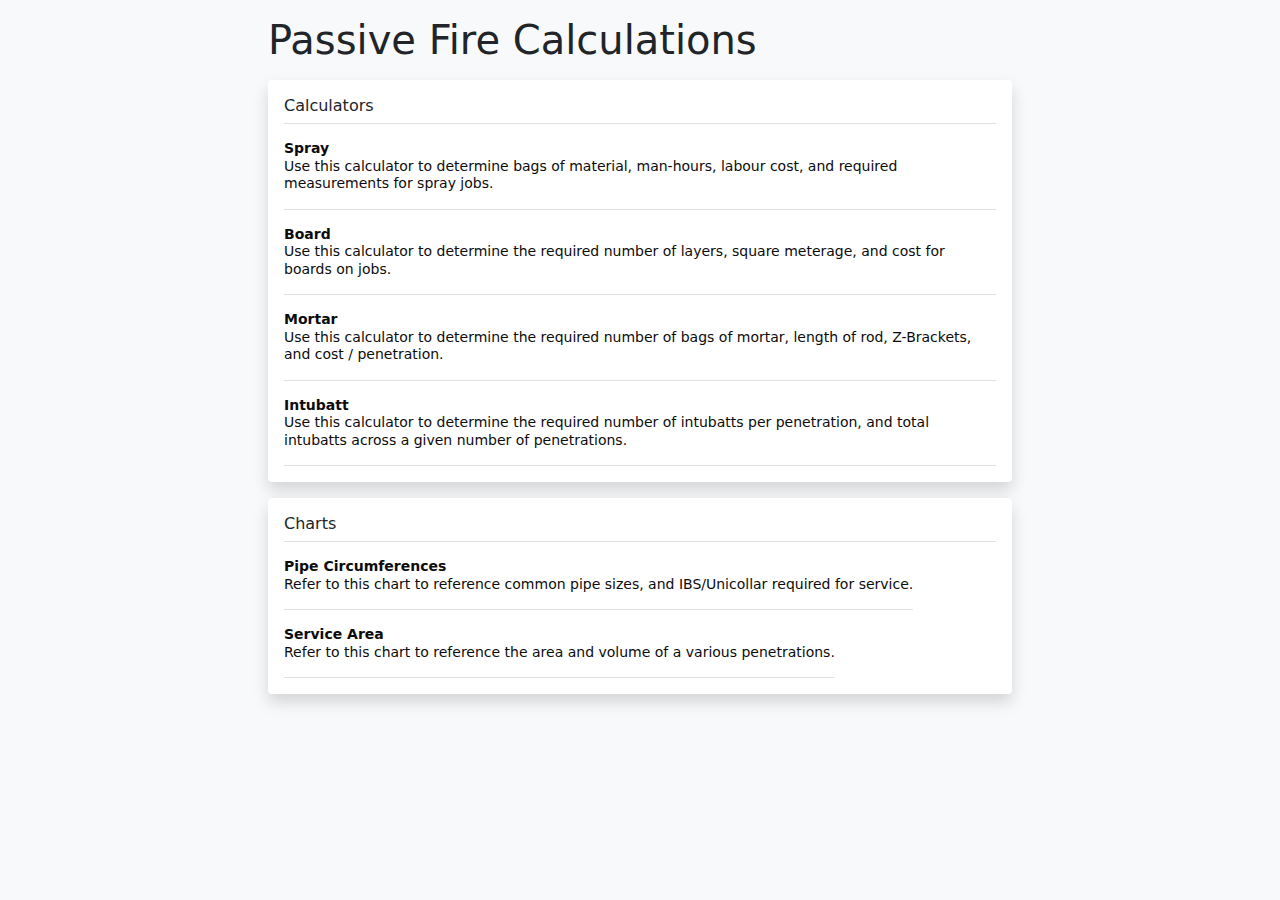
<file: index.html>
<html lang="en">
    <head>
        <meta charset="utf-8">
        <meta http-equiv="X-UA-Compatible" content="IE=edge">
        <meta name="viewport" content="width=device-width, initial-scale=1">
        <title>DPF Calculations</title>

        <!-- Bootstrap -->
        <link rel="manifest" href="manifest.webmanifest">
        <link rel="stylesheet" href="styles/bootstrap.min.css">
        <link rel="stylesheet" href="styles/style.css">

    </head>
    <body class="bg-light"> 
        <div class="container">
            <div class="container col-lg-8 my-3 p-0">
                <!--
                <nav class="navbar navbar-expand-lg navbar-light bg-white shadow rounded">
                    <div class="container-fluid">
                        <a class="navbar-brand pl-3" href="#">DPF Calculators</a>
                        <button class="navbar-toggler" type="button" data-bs-toggle="collapse" data-bs-target="#navbarsExample09" aria-controls="navbarsExample09" aria-expanded="false" aria-label="Toggle navigation">
                            <span class="navbar-toggler-icon"></span>
                        </button>
                
                        <div class="collapse navbar-collapse" id="navbarsExample09">
                            <ul class="navbar-nav mr-auto">
                                <li class="nav-item active">
                                    <a class="nav-link" href="#">Home</a>
                                </li>
                                <li class="nav-item">
                                    <a class="nav-link" href="#">Spray</a>
                                </li>
                                <li class="nav-item">
                                    <a class="nav-link" href="#">Board</a>
                                </li>
                                <li class="nav-item">
                                    <a class="nav-link" href="#">Mortar</a>
                                </li>
                                <li class="nav-item">
                                    <a class="nav-link" href="#">Intubatt</a>
                                </li>
                                <li class="nav-item dropdown">
                                    <a class="nav-link dropdown-toggle" href="#" id="dropdown09" data-bs-toggle="dropdown" aria-expanded="true">Charts</a>
                                    <ul class="dropdown-menu" aria-labelledby="dropdown09">
                                        <li><a class="dropdown-item" href="#">Pipe Circumference</a></li>
                                        <li><a class="dropdown-item" href="#">Service Area</a></li>
                                    </ul>
                                </li>
                            </ul>
                        </div>
                    </div>
                </nav>-->

            </div>
            <main role="main">
                <div class="jumbotron">
                    <div class="col-lg-8 mx-auto">
                        <h1>Passive Fire Calculations</h1>
                        <div class="my-3 p-3 bg-white rounded shadow">
                            <h6 class="border-bottom pb-2 mb-0">Calculators</h6>
                            <a class="calclinks" href="spray.html">
                                <div class="d-flex pt-3">
                                    <p class="pb-3 mb-0 small lh-sm border-bottom">
                                        <strong class="d-block">Spray</strong>
                                        Use this calculator to determine bags of material, man-hours, labour cost, and required measurements for spray jobs. 
                                    </p>
                                </div>
                            </a>
                            <a class="calclinks" href="board.html">
                                <div class="d-flex pt-3 ">                                
                                    <p class="pb-3 mb-0 small lh-sm border-bottom">
                                        <strong class="d-block text-gray-dark">Board</strong>
                                        Use this calculator to determine the required number of layers, square meterage, and cost for boards on jobs. 
                                    </p>
                                </div>
                            </a>
                            <a class="calclinks" href="mortar.html">
                                <div class="d-flex pt-3">
                                    <p class="pb-3 mb-0 small lh-sm border-bottom">
                                        <strong class="d-block text-gray-dark">Mortar</strong>
                                        Use this calculator to determine the required number of bags of mortar, length of rod, Z-Brackets, and cost / penetration.
                                    </p>
                                </div>
                            </a>
                            <a class="calclinks" href="intubatt.html">
                                <div class="d-flex pt-3">
                                    <p class="pb-3 mb-0 small lh-sm border-bottom">
                                        <strong class="d-block text-gray-dark">Intubatt</strong>
                                        Use this calculator to determine the required number of intubatts per penetration, and total intubatts across a given number of penetrations.
                                    </p>
                                </div>
                            </a>

                        </div>   

                        <div class="my-3 p-3 bg-white rounded shadow">
                            <h6 class="border-bottom pb-2 mb-0">Charts</h6>
                            <a class="calclinks" href="pipe.html">
                                <div class="d-flex pt-3">
                                    <i class="bi bi-arrow-right-circle"></i>
                                    <p class="pb-3 mb-0 small lh-sm border-bottom">
                                        <strong class="d-block">Pipe Circumferences</strong>
                                        Refer to this chart to reference common pipe sizes, and IBS/Unicollar required for service. 
                                    </p>
                                </div>
                            </a>
                            <a class="calclinks" href="area.html">
                                <div class="d-flex pt-3 ">
                                    <p class="pb-3 mb-0 small lh-sm border-bottom">
                                        <strong class="d-block text-gray-dark">Service Area</strong>Refer to this chart to reference the area and volume of a various penetrations.</p>
                                </div>
                            </a>
                        </div>   
                    </div>           
                </div>
            </main>
        </div>
        <!-- Bootstrap -->
        <script src="scripts/bootstrap.min.js"></script>
        <script src="scripts/script.js"></script>

    </body>
</html>
</file>
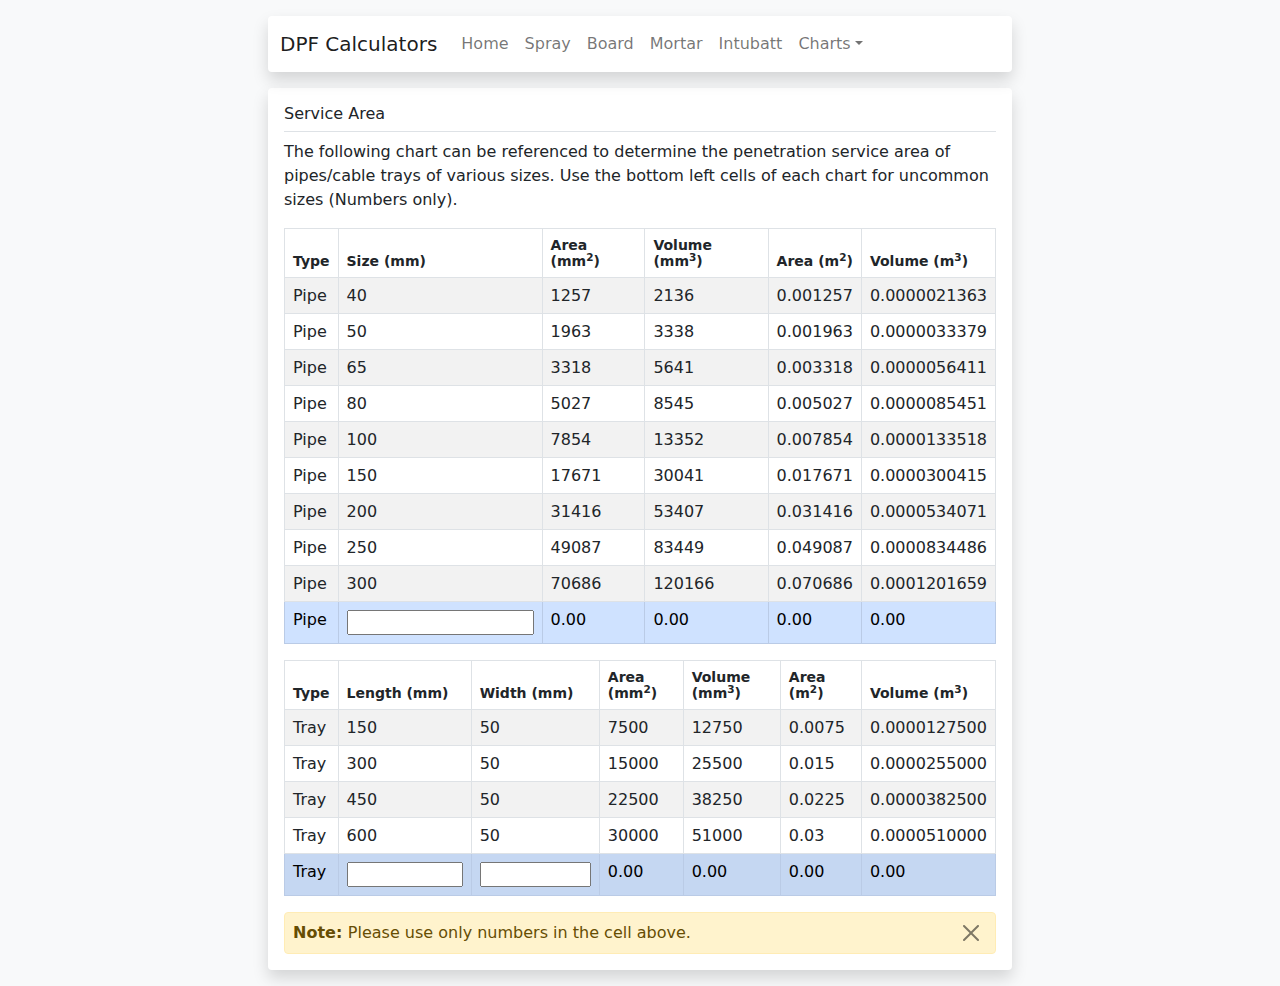
<file: area.html>
<html lang="en">
    <head>
        <meta charset="utf-8">
        <meta http-equiv="X-UA-Compatible" content="IE=edge">
        <meta name="viewport" content="width=device-width, initial-scale=1">
        <title>DPF Calculations</title>

        <!-- Bootstrap -->
        <link rel="manifest" href="manifest.webmanifest">
        <link rel="stylesheet" href="styles/bootstrap.min.css">
        <link rel="stylesheet" href="styles/style.css">
    </head>
    <body class="bg-light" onload="areaChart()"> 
        <div class="container">
            <div class="container col-lg-8 my-3 p-0">
                <nav class="navbar navbar-expand-lg navbar-light bg-white shadow rounded">
                    <div class="container-fluid">
                        <a class="navbar-brand pl-3" href="#">DPF Calculators</a>
                        <button class="navbar-toggler" type="button" data-bs-toggle="collapse" data-bs-target="#navbarsExample09" aria-controls="navbarsExample09" aria-expanded="false" aria-label="Toggle navigation">
                            <span class="navbar-toggler-icon"></span>
                        </button>
                
                        <div class="collapse navbar-collapse" id="navbarsExample09">
                            <ul class="navbar-nav mr-auto">
                                <li class="nav-item active">
                                    <a class="nav-link" href="index.html">Home</a>
                                </li>
                                <li class="nav-item">
                                    <a class="nav-link" href="#">Spray</a>
                                </li>
                                <li class="nav-item">
                                    <a class="nav-link" href="#">Board</a>
                                </li>
                                <li class="nav-item">
                                    <a class="nav-link" href="mortar.html">Mortar</a>
                                </li>
                                <li class="nav-item">
                                    <a class="nav-link" href="intubatt.html">Intubatt</a>
                                </li>
                                <li class="nav-item dropdown">
                                    <a class="nav-link dropdown-toggle" href="#" id="dropdown09" data-bs-toggle="dropdown" aria-expanded="true">Charts</a>
                                    <ul class="dropdown-menu" aria-labelledby="dropdown09">
                                        <li><a class="dropdown-item" href="pipe.html">Pipe Circumference</a></li>
                                        <li><a class="dropdown-item" href="#">Service Area</a></li>
                                    </ul>
                                </li>
                            </ul>
                        </div>
                    </div>
                </nav>

            </div>
            <main role="main">
                <div class="jumbotron">
                    <div class="col-lg-8 mx-auto">
                        <div class="my-3 pt-3 px-3 bg-white rounded shadow table-responsive">
                            <h6 class="border-bottom pb-2 mb-0">Service Area</h6>
                            <p class="pt-2">The following chart can be referenced to determine the penetration service area of pipes/cable trays of various sizes. Use the bottom left cells of each chart for uncommon sizes (Numbers only).</p>
                            <table class="table table-striped table-bordered table-hover pipetable" id="myTable">
                                <thead class="thead-dark">
                                    <tr>
                                        <th data-field="type" scope="col">Type</th>
                                        <th data-field="pipe-size" colspan="2" scope="col">Size (mm)</th>
                                        <th data-field="pipe-area-mm2" scope="col">Area (mm<sup>2</sup>)</th>
                                        <th data-field="pipe-volume-mm3" scope="col">Volume (mm<sup>3</sup>)</th>
                                        <th data-field="pipe-area-m2" scope="col">Area (m<sup>2</sup>)</th>
                                        <th data-field="pipe-volume-m3" scope="col">Volume (m<sup>3</sup>)</th>
                                    </tr>
                                </thead>
                                <tbody>
                                    <tr>
                                        <td>Pipe</td>
                                        <td colspan="2">40</td>
                                        <td>1257</td>
                                        <td>2136</td>
                                        <td>0.001257</td>
                                        <td>0.0000021363</td>
                                    </tr>
                                    <tr>
                                        <td>Pipe</td>
                                        <td colspan="2">50</td>
                                        <td>1963</td>
                                        <td>3338</td>
                                        <td>0.001963</td>
                                        <td>0.0000033379</td>
                                    </tr>
                                    <tr>
                                        <td>Pipe</td>
                                        <td colspan="2">65</td>
                                        <td>3318</td>
                                        <td>5641</td>
                                        <td>0.003318</td>
                                        <td>0.0000056411</td>
                                    </tr>
                                    <tr>
                                        <td>Pipe</td>
                                        <td colspan="2">80</td>
                                        <td>5027</td>
                                        <td>8545</td>
                                        <td>0.005027</td>
                                        <td>0.0000085451</td>
                                    </tr>
                                    <tr>
                                        <td>Pipe</td>
                                        <td colspan="2">100</td>
                                        <td>7854</td>
                                        <td>13352</td>
                                        <td>0.007854</td>
                                        <td>0.0000133518</td>
                                    </tr>
                                    <tr>
                                        <td>Pipe</td>
                                        <td colspan="2">150</td>
                                        <td>17671</td>
                                        <td>30041</td>
                                        <td>0.017671</td>
                                        <td>0.0000300415</td>
                                    </tr>
                                    <tr>
                                        <td>Pipe</td>
                                        <td colspan="2">200</td>
                                        <td>31416</td>
                                        <td>53407</td>
                                        <td>0.031416</td>
                                        <td>0.0000534071</td>
                                    </tr>
                                    <tr>
                                        <td>Pipe</td>
                                        <td colspan="2">250</td>
                                        <td>49087</td>
                                        <td>83449</td>
                                        <td>0.049087</td>
                                        <td>0.0000834486</td>
                                    </tr>
                                    <tr>
                                        <td>Pipe</td>
                                        <td colspan="2">300</td>
                                        <td>70686</td>
                                        <td>120166</td>
                                        <td>0.070686</td>
                                        <td>0.0001201659</td>
                                    </tr>
                                    <tr class="table-primary" >
                                        <td id="type">Pipe</td>
                                        <td colspan="2"><input type="number" id="pipe-size"></input></td>
                                        <td id="pipe-area-mm2">0.00</td>
                                        <td id="pipe-volume-mm3">0.00</td>
                                        <td id="pipe-area-m2">0.00</td>
                                        <td id="pipe-volume-m3">0.00</td>
                                    </tr>
                                </tbody>
                            </table>
                            <div id="areaPipeAlertPlace"></div>
                            <table class="table table-striped table-bordered table-hover pipetable" id="myTable">
                                <thead>
                                    <tr>
                                        <th data-field="type" scope="col">Type</th>
                                        <th data-field="Length" scope="col">Length (mm)</th>
                                        <th data-field="Width"  scope="col">Width (mm)</th>
                                        <th data-field="area-mm2" scope="col">Area (mm<sup>2</sup>)</th>
                                        <th data-field="volume-mm3" scope="col">Volume (mm<sup>3</sup>)</th>
                                        <th data-field="area-m2" scope="col">Area (m<sup>2</sup>)</th>
                                        <th data-field="volume-m3" scope="col">Volume (m<sup>3</sup>)</th>
                                    </tr>
                                </thead>
                                <tbody>
                                    <tr>
                                        <td>Tray</td>
                                        <td>150</td>
                                        <td>50</td>
                                        <td>7500</td>
                                        <td>12750</td>
                                        <td>0.0075</td>
                                        <td>0.0000127500</td>
                                    </tr>
                                    <tr>
                                        <td>Tray</td>
                                        <td>300</td>
                                        <td>50</td>
                                        <td>15000</td>
                                        <td>25500</td>
                                        <td>0.015</td>
                                        <td>0.0000255000</td>
                                    </tr>
                                    <tr>
                                        <td>Tray</td>
                                        <td>450</td>
                                        <td>50</td>
                                        <td>22500</td>
                                        <td>38250</td>
                                        <td>0.0225</td>
                                        <td>0.0000382500</td>
                                    </tr>
                                    <tr>
                                        <td>Tray</td>
                                        <td>600</td>
                                        <td>50</td>
                                        <td>30000</td>
                                        <td>51000</td>
                                        <td>0.03</td>
                                        <td>0.0000510000</td>
                                    </tr>
                                    <tr class="table-primary">
                                        <td id="type">Tray</td>
                                        <td><input type="number" id="tray-length" class="tray-size"></input></td>
                                        <td><input type="number" id="tray-width" class="tray-size"></input></td>
                                        <td id="area-mm2">0.00</td>
                                        <td id="volume-mm3">0.00</td>
                                        <td id="area-m2">0.00</td>
                                        <td id="volume-m3">0.00</td>
                                    </tr>
                                </tbody>
                            </table>
                            <div class="alert alert-warning alert-dismissible p-2  pr-4 fade fade-in show" role="alert"><strong>Note: </strong>Please use only numbers in the cell above.<button type="btn" class="btn-close pb-1" data-bs-dismiss="alert" aria-label="close"></button></div>
    
                        </div>
                    </div>           
                </div>
            </main>
        </div>
        <!-- Bootstrap -->
        <script src="scripts/bootstrap.min.js"></script>
        <script src="scripts/script.js"></script>

    </body>
</html>
</file>
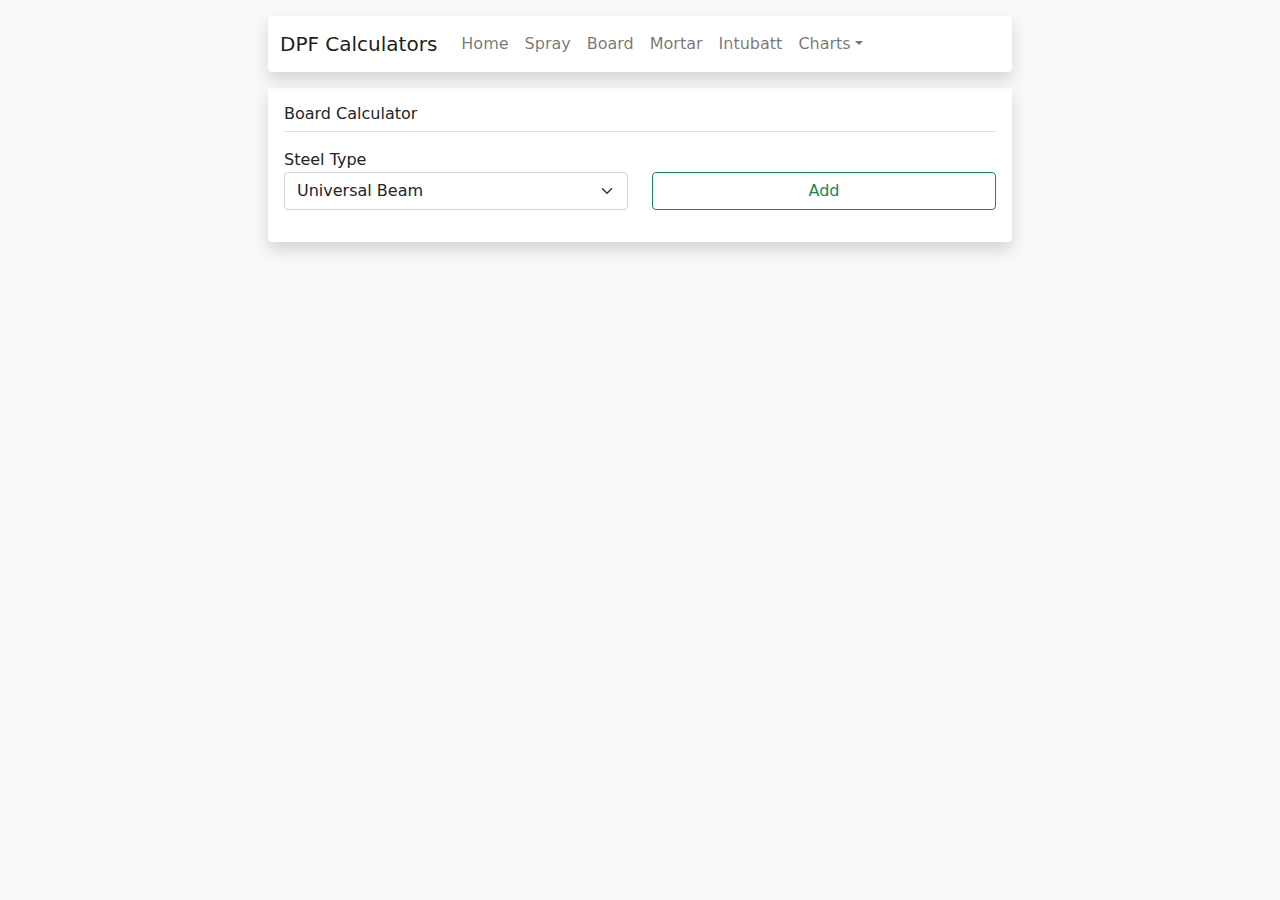
<file: board.html>
<html lang="en">
    <head>
        <meta charset="utf-8">
        <meta http-equiv="X-UA-Compatible" content="IE=edge">
        <meta name="viewport" content="width=device-width, initial-scale=1">
        <title>DPF Calculations</title>

        <!-- Bootstrap -->
        <link rel="manifest" href="manifest.webmanifest">
        <link rel="stylesheet" href="styles/bootstrap.min.css">
        <link rel="stylesheet" href="styles/style.css">

    </head>
    <body onload="board()" class="bg-light"> 
        <div class="container">
            <div class="container col-lg-8 my-3 p-0">
                <nav class="navbar navbar-expand-lg navbar-light bg-white shadow rounded">
                    <div class="container-fluid">
                        <a class="navbar-brand pl-3" href="#">DPF Calculators</a>
                        <button class="navbar-toggler" type="button" data-bs-toggle="collapse" data-bs-target="#navbarsExample09" aria-controls="navbarsExample09" aria-expanded="false" aria-label="Toggle navigation">
                            <span class="navbar-toggler-icon"></span>
                        </button>
                
                        <div class="collapse navbar-collapse" id="navbarsExample09">
                            <ul class="navbar-nav mr-auto">
                                <li class="nav-item active">
                                    <a class="nav-link" href="index.html">Home</a>
                                </li>
                                <li class="nav-item">
                                    <a class="nav-link" href="spray.html">Spray</a>
                                </li>
                                <li class="nav-item">
                                    <a class="nav-link" href="board.html">Board</a>
                                </li>
                                <li class="nav-item">
                                    <a class="nav-link" href="mortar.html">Mortar</a>
                                </li>
                                <li class="nav-item">
                                    <a class="nav-link" href="#">Intubatt</a>
                                </li>
                                <li class="nav-item dropdown">
                                    <a class="nav-link dropdown-toggle" href="#" id="dropdown09" data-bs-toggle="dropdown" aria-expanded="true">Charts</a>
                                    <ul class="dropdown-menu" aria-labelledby="dropdown09">
                                        <li><a class="dropdown-item" href="pipe.html">Pipe Circumference</a></li>
                                        <li><a class="dropdown-item" href="area.html">Service Area</a></li>
                                    </ul>
                                </li>
                            </ul>
                        </div>
                    </div>
                </nav>

            </div>
            <main role="main">
              <div class="jumbotron">
                <div class="col-lg-8 mx-auto"> 
                  <div class="my-3 pt-3 px-3 bg-white rounded shadow table-responsive">
                      <h6 class="border-bottom pb-2 mb-0">Board Calculator</h6>
                      <div class="accordion accordion-flush my-3">
                        <div class="row mb-3">
                          <div class="col">
                            <label for="steelType">Steel Type</label>
                            <select class="form-select" id="steelType"aria-label="steelList">
                              <option value="1">Universal Beam</option>
                              <option value="2">Universal Columns</option>
                              <option value="3">SHS Columns</option>
                              <option value="4">RHS Columns</option>
                              <option value="5">PFC Channels</option>
                              <option value="6">Equal Angles</option>
                              <option value="7">Unequal Angles</option>
                              <option value="8">Welded Beams</option>
                              <option value="9">Welded Columns</option>
                            </select>
                          </div>
                          <div class="col d-flex flex-column">
                            <button type="button" class="btn btn-outline-success mt-auto" id="addSteel">Add</button>    
                          </div>
                        </div>  
                        <div class="row mb-3" id="steelList"></div>
                        <!--
                        <div class="accordion-item">
                          <h2 class="accordion-header" id="headingOne">
                            <button class="accordion-button" type="button" data-bs-toggle="collapse" data-bs-target="#collapseOne" aria-expanded="true" aria-controls="collapseOne">Universal Beams</button>
                          </h2>
                          <div id="collapseOne" class="accordion-collapse collapse hide" aria-labelledby="headingOne" data-bs-toggle="#steelList">
                            <div class="accordion-body">
                              <div class="list-group">
                                <div class="input-group">
                                  <div class=col>
                                    <label for="UBSection">Sections of Steel</label>
                                    <select class="form-select" id="UBSection"aria-label="steelSections">
                                        <option value="1">610UB</option>
                                        <option value="2">530UB</option>
                                        <option value="3">460UB</option>
                                        <option value="4">410UB</option>
                                        <option value="5">360UB</option>
                                        <option value="6">310UB</option>
                                        <option value="7">250UB</option>
                                        <option value="8">200UB</option>
                                        <option value="9">180UB</option>
                                        <option value="10">150UB</option>
                                    </select>                 
                                  </div>
                                  <div class=col>
                                    <label for="UBWeight">Type/Weight/Thickness (kg/m)</label>
                                    <select class="form-select" id="UBWeight"aria-label="steelSections">
                                      <option selected id="weight"></option>
                                    </select>                                                  
                                  </div>
                                </div>
                              </div>
                            </div>
                          </div>
                        <div class="accordion-item">
                            <h2 class="accordion-header" id="headingTwo">
                              <button class="accordion-button" type="button" data-bs-toggle="collapse" data-bs-target="#collapseTwo" aria-expanded="true" aria-controls="collapseTwo">Universal Columns</button>
                              </h2>
                            <div id="collapseTwo" class="accordion-collapse collapse hide" aria-labelledby="headingTwo" data-bs-toggle="#steelList">
                              <div class="accordion-body">
                                <form>
                                  <div class="row mb-3">
                                      <div class=col>
                                          <label for="UCSection">Sections of Steel</label>
                                          <select class="form-select" id="UCSection"aria-label="steelSections">
                                              <option value="1">310UC</option>
                                              <option value="2">250UC</option>
                                              <option value="3">200UC</option>
                                              <option value="4">150UC</option>
                                              <option value="5">100UC</option>
                                          </select>                 
                                      </div>
                                      <div class=col>
                                          <label for="UCWeight">Type/Weight/Thickness (kg/m)</label>
                                          <select class="form-select" id="UCWeight"aria-label="steelWeight">
                                              <option value="1">158</option>
                                              <option value="2">137</option>
                                              <option value="3">118</option>
                                              <option value="4">96.8</option>
                                              <option value="5">89.5</option>
                                              <option value="6">72.9</option>
                                              <option value="7">59.5</option>
                                              <option value="7">52.2</option>
                                              <option value="7">46.2</option>
                                              <option value="7">37.2</option>
                                              <option value="7">30.0</option>
                                              <option value="7">23.4</option>
                                              <option value="7">14.8</option>
                                          </select>                                                  
                                      </div>
                                      <div class=col>
                                        <label for="TotalLineal">Total Lineal Metres</label>
                                        <input id="TotalLineal" type="number" class="form-control" aria-describedby="TotalLineal">
                                      </div>
                                  </div>
                                
                                </form>
                                <div class="row mb-3">
                                  <div class="accordion accordion-flush my-3" id="innerList">
                                    <div class="accordion-item">
                                      <h2 class="accordion-header" id="headingInOne">
                                        <button class="accordion-button" type="button" data-bs-toggle="collapse" data-bs-target="#collapseInOne" aria-expanded="true" aria-controls="collapseInOne">1.</button>
                                      </h2>
                                      <div id="collapseInOne" class="accordion-collapse collapse hide" aria-labelledby="headingInOne" data-bs-toggle="#inOne">
                                        
                                        <div class="accordion-body">
                                          <div class="row mb-3">
                                            <div class="col">
                                              <label for="totalSquare" class="form-label">Total Square Metres</label>
                                              <input id="totalSquare" type="number" class="form-control" aria-describedby="totalSquare" readonly>
                                          </div>  
                                            <div class="col">
                                              <label for="reqThick" class="form-label">Required Thickness</label>
                                              <input id="reqThick" type="number" class="form-control" aria-describedby="reqThick" readonly>
                                          </div>  
                                        </div>
                                      </div>
                                    </div>
                                  </div>
                                </div>
                              </form>
                              </div>
                            </div>
                        </div>
                          <div class="accordion-item">
                              <h2 class="accordion-header" id="headingThree">
                                <button class="accordion-button" type="button" data-bs-toggle="collapse" data-bs-target="#collapseThree" aria-expanded="true" aria-controls="collapseThree">SHS Columns</button>
                              </h2>
                              <div id="collapseThree" class="accordion-collapse collapse hide" aria-labelledby="headingThree" data-bs-toggle="#steelList">
                                <div class="accordion-body">
                                </div>
                              </div>
                          </div>
                          <div class="accordion-item">
                              <h2 class="accordion-header" id="headingFour">
                                <button class="accordion-button" type="button" data-bs-toggle="collapse" data-bs-target="#collapseFour" aria-expanded="true" aria-controls="collapseFour">RHS Columns</button>
                              </h2>
                              <div id="collapseFour" class="accordion-collapse collapse toggle" aria-labelledby="headingFour" data-bs-toggle="#steelList">
                                <div class="accordion-body">
                                </div>
                              </div>
                          </div>
                          <div class="accordion-item">
                              <h2 class="accordion-header" id="headingFive">
                                <button class="accordion-button" type="button" data-bs-toggle="collapse" data-bs-target="#collapseFive" aria-expanded="true" aria-controls="collapseFive">PFC Channels</button>
                              </h2>
                              <div id="collapseFive" class="accordion-collapse collapse toggle" aria-labelledby="headingFive" data-bs-toggle="#steelList">
                                <div class="accordion-body">
                                </div>
                              </div>
                          </div>
                          <div class="accordion-item">
                              <h2 class="accordion-header" id="headingSix">
                                <button class="accordion-button" type="button" data-bs-toggle="collapse" data-bs-target="#collapseSix" aria-expanded="true" aria-controls="collapseSix">Equal Angles</button>
                              </h2>
                              <div id="collapseSix" class="accordion-collapse collapse hide" aria-labelledby="headingSix" data-bs-toggle="#steelList">
                                <div class="accordion-body">
                                </div>
                              </div>
                          </div>
                          <div class="accordion-item">
                              <h2 class="accordion-header" id="headingSeven">
                                <button class="accordion-button" type="button" data-bs-toggle="collapse" data-bs-target="#collapseSeven" aria-expanded="true" aria-controls="collapseSeven">Unequal Columns</button>
                              </h2>
                              <div id="collapseSeven" class="accordion-collapse collapse hide" aria-labelledby="headingSeven" data-bs-toggle="#steelList">
                                <div class="accordion-body">
                                </div>
                              </div>
                          </div>
                          <div class="accordion-item">
                              <h2 class="accordion-header" id="headingEight">
                                <button class="accordion-button" type="button" data-bs-toggle="collapse" data-bs-target="#collapseEight" aria-expanded="true" aria-controls="collapseEight">Welded Beams</button>
                              </h2>
                              <div id="collapseEight" class="accordion-collapse collapse hide" aria-labelledby="headingEight" data-bs-toggle="#steelList">
                                <div class="accordion-body">
                                </div>
                              </div>
                          </div>
                          <div class="accordion-item">
                              <h2 class="accordion-header" id="headingNine">
                                <button class="accordion-button" type="button" data-bs-toggle="collapse" data-bs-target="#collapseNine" aria-expanded="true" aria-controls="collapseNine">Welded Columns</button>
                              </h2>
                              <div id="collapseNine" class="accordion-collapse collapse hide" aria-labelledby="headingNine" data-bs-toggle="#steelList">
                                <div class="accordion-body">
                                </div>
                              </div>
                          </div>
                       </div>-->
                    </div> 
                </div>
            </main>
        </div>
        <!-- Bootstrap -->
        <script src="scripts/bootstrap.min.js"></script>
        <script src="scripts/script.js"></script>
        
    </body>
</html>
</file>
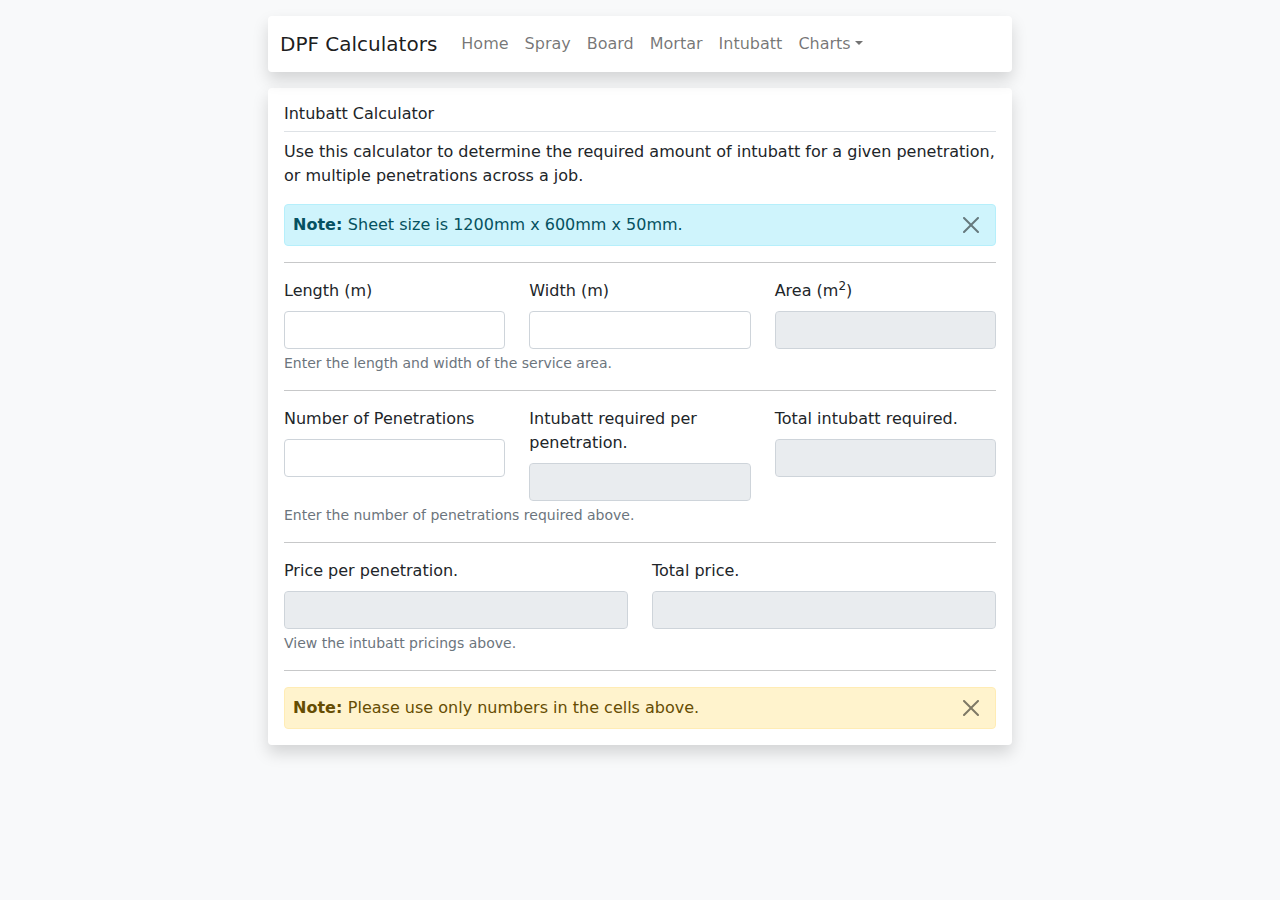
<file: intubatt.html>
<html lang="en">
    <head>
        <meta charset="utf-8">
        <meta http-equiv="X-UA-Compatible" content="IE=edge">
        <meta name="viewport" content="width=device-width, initial-scale=1">
        <title>DPF Calculations</title>

        <!-- Bootstrap -->
        <link rel="manifest" href="manifest.webmanifest">
        <link rel="stylesheet" href="styles/bootstrap.min.css">
        <link rel="stylesheet" href="styles/style.css">

    </head>
    <body onload="intubatt()" class="bg-light"> 
        <div class="container">
            <div class="container col-lg-8 my-3 p-0">
                <nav class="navbar navbar-expand-lg navbar-light bg-white shadow rounded">
                    <div class="container-fluid">
                        <a class="navbar-brand pl-3" href="#">DPF Calculators</a>
                        <button class="navbar-toggler" type="button" data-bs-toggle="collapse" data-bs-target="#navbarsExample09" aria-controls="navbarsExample09" aria-expanded="false" aria-label="Toggle navigation">
                            <span class="navbar-toggler-icon"></span>
                        </button>
                
                        <div class="collapse navbar-collapse" id="navbarsExample09">
                            <ul class="navbar-nav mr-auto">
                                <li class="nav-item active">
                                    <a class="nav-link" href="index.html">Home</a>
                                </li>
                                <li class="nav-item">
                                    <a class="nav-link" href="spray.html">Spray</a>
                                </li>
                                <li class="nav-item">
                                    <a class="nav-link" href="board.html">Board</a>
                                </li>
                                <li class="nav-item">
                                    <a class="nav-link" href="mortar.html">Mortar</a>
                                </li>
                                <li class="nav-item">
                                    <a class="nav-link" href="#">Intubatt</a>
                                </li>
                                <li class="nav-item dropdown">
                                    <a class="nav-link dropdown-toggle" href="#" id="dropdown09" data-bs-toggle="dropdown" aria-expanded="true">Charts</a>
                                    <ul class="dropdown-menu" aria-labelledby="dropdown09">
                                        <li><a class="dropdown-item" href="pipe.html">Pipe Circumference</a></li>
                                        <li><a class="dropdown-item" href="area.html">Service Area</a></li>
                                    </ul>
                                </li>
                            </ul>
                        </div>
                    </div>
                </nav>

            </div>
            <main role="main">
                <div class="jumbotron">
                    <div class="col-lg-8 mx-auto"> 
                        <div class="my-3 pt-3 px-3 bg-white rounded shadow table-responsive">
                            <h6 class="border-bottom pb-2 mb-0">Intubatt Calculator</h6>
                            <p class="pt-2">Use this calculator to determine the required amount of intubatt for a given penetration, or multiple penetrations across a job.</p>
                            <div class="alert alert-info alert-dismissible p-2  pr-4 fade fade-in show" role="alert"><strong>Note: </strong>Sheet size is 1200mm x 600mm x 50mm.<button type="btn" class="btn-close pb-1" data-bs-dismiss="alert" aria-label="close"></button></div>
                            <hr>
                            <form>
                                <div class="mb-3 row">
                                    <div class="col">
                                        <label for="intubatt-length" class="form-label">Length (m)</label>
                                        <input id="length" type="number" class="form-control intubattInput" id="intubatt-length" aria-describedby="serviceSize">
                                    </div>
                                    <div class="col">
                                        <label for="intubatt-width" class="form-label">Width (m)</label>
                                        <input id="width" type="number" class="form-control intubattInput" id="intubatt-width" aria-describedby="serviceSize">
                                    </div>
                                    <div class="col">
                                        <label for="intubatt-size" class="form-label">Area (m<sup>2</sup>)</label>
                                        <input id="area" type="number" class="form-control" id="intubatt-size" aria-describedby="serviceSize" readonly>
                                    </div>
                                
                                    <div class="serviceSize form-text">Enter the length and width of the service area.</div>      
                                </div>
                                <hr>   
                                <div class="mb-3 row">
                                    <div class="col">
                                        <label for="penetration-number" class="form-label">Number of Penetrations</label>
                                        <input id="number" type="number" class="form-control intubattInput" id="penetration-number" aria-describedby="intubattQuantity">
                                    </div>
                                    <div class="col">
                                        <label for="intubatt-number" class="form-label">Intubatt required per penetration.</label>
                                        <input id="noPer" type="number" class="form-control" id="intubatt-number" aria-describedby="intubattQuantity" readonly>
                                    </div>
                                    <div class="col">
                                        <label for="total-number" class="form-label">Total intubatt required.</label>
                                        <input id="noTotal" type="number" class="form-control" id="total-number" aria-describedby="intubattQuantity" readonly>
                                    </div>
                                    <div class="intubattQuantity form-text">Enter the number of penetrations required above.</div>      
                                </div>
                                <hr>
                                <div class="mb-3 row">
                                    <div class="col">
                                        <label for="penetration-price" class="form-label">Price per penetration.</label>
                                        <input id="pricePer" type="text" class="form-control" id="penetration-price" aria-describedby="pricing" readonly>
                                    </div>
                                    <div class="col">
                                        <label for="total-price" class="form-label">Total price.</label>
                                        <input id="priceTotal" type="text" class="form-control" id="total-price" aria-describedby="pricing" readonly>
                                    </div>
                                    <div class="pricing form-text">View the intubatt pricings above.</div>      
                                </div>
                                <hr>
                            </form>  
                            <div class="alert alert-warning alert-dismissible p-2  pr-4 fade fade-in show" role="alert"><strong>Note: </strong>Please use only numbers in the cells above.<button type="btn" class="btn-close pb-1" data-bs-dismiss="alert" aria-label="close"></button></div>
                        </div>
                    </div>
                </div>
            </main>
        </div>
        <!-- Bootstrap -->
        <script src="scripts/bootstrap.min.js"></script>
        <script src="scripts/script.js"></script>
        
    </body>
</html>
</file>
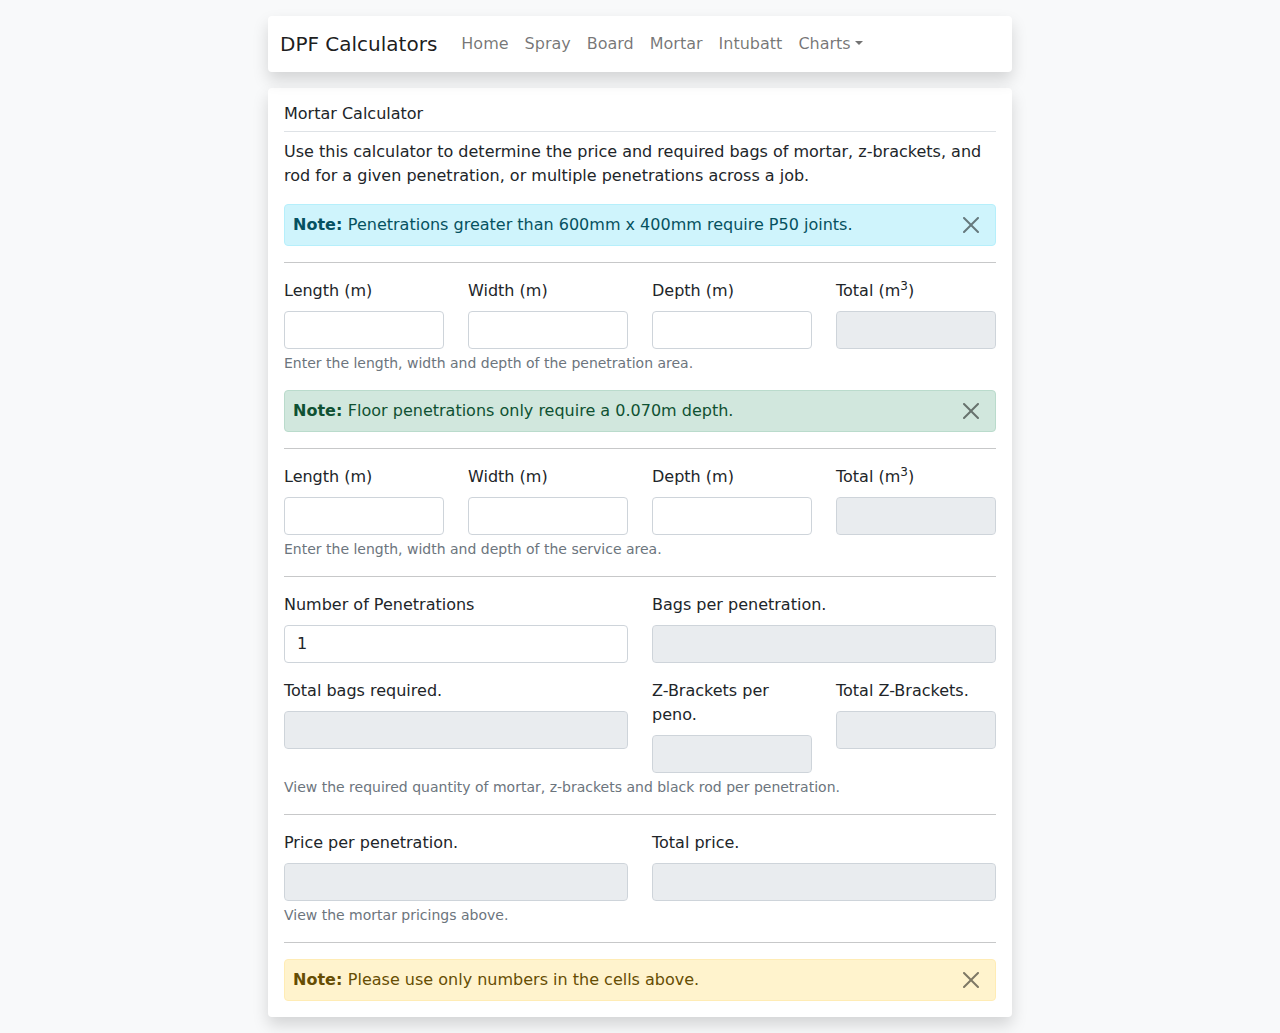
<file: mortar.html>
<html lang="en">
    <head>
        <meta charset="utf-8">
        <meta http-equiv="X-UA-Compatible" content="IE=edge">
        <meta name="viewport" content="width=device-width, initial-scale=1">
        <title>DPF Calculations</title>

        <!-- Bootstrap -->
        <link rel="manifest" href="manifest.webmanifest">
        <link rel="stylesheet" href="styles/bootstrap.min.css">
        <link rel="stylesheet" href="styles/style.css">

    </head>
    <body onload="mortar()" class="bg-light"> 
        <div class="container">
            <div class="container col-lg-8 my-3 p-0">
                <nav class="navbar navbar-expand-lg navbar-light bg-white shadow rounded">
                    <div class="container-fluid">
                        <a class="navbar-brand pl-3" href="#">DPF Calculators</a>
                        <button class="navbar-toggler" type="button" data-bs-toggle="collapse" data-bs-target="#navbarsExample09" aria-controls="navbarsExample09" aria-expanded="false" aria-label="Toggle navigation">
                            <span class="navbar-toggler-icon"></span>
                        </button>
                
                        <div class="collapse navbar-collapse" id="navbarsExample09">
                            <ul class="navbar-nav mr-auto">
                                <li class="nav-item active">
                                    <a class="nav-link" href="index.html">Home</a>
                                </li>
                                <li class="nav-item">
                                    <a class="nav-link" href="spray.html">Spray</a>
                                </li>
                                <li class="nav-item">
                                    <a class="nav-link" href="board.html">Board</a>
                                </li>
                                <li class="nav-item">
                                    <a class="nav-link" href="#">Mortar</a>
                                </li>
                                <li class="nav-item">
                                    <a class="nav-link" href="intubatt.html">Intubatt</a>
                                </li>
                                <li class="nav-item dropdown">
                                    <a class="nav-link dropdown-toggle" href="#" id="dropdown09" data-bs-toggle="dropdown" aria-expanded="true">Charts</a>
                                    <ul class="dropdown-menu" aria-labelledby="dropdown09">
                                        <li><a class="dropdown-item" href="pipe.html">Pipe Circumference</a></li>
                                        <li><a class="dropdown-item" href="area.html">Service Area</a></li>
                                    </ul>
                                </li>
                            </ul>
                        </div>
                    </div>
                </nav>

            </div>
            <main role="main">
                <div class="jumbotron">
                    <div class="col-lg-8 mx-auto"> 
                        <div class="my-3 pt-3 px-3 bg-white rounded shadow table-responsive">
                            <h6 class="border-bottom pb-2 mb-0">Mortar Calculator</h6>
                            <p class="pt-2">Use this calculator to determine the price and required bags of mortar, z-brackets, and rod for a given penetration, or multiple penetrations across a job.</p>
                            <div class="alert alert-info alert-dismissible p-2  pr-4 fade fade-in show" role="alert"><strong>Note: </strong>Penetrations greater than 600mm x 400mm require P50 joints.<button type="btn" class="btn-close pb-1" data-bs-dismiss="alert" aria-label="close"></button></div>
                            <hr>
                            <form>
                                <div class="mb-3 row">
                                    <div class="col">
                                        <label for="penoLength" class="fs-6 form-label">Length (m)</label>
                                        <input id="penoLength" type="number" class="form-control mortarCalc" aria-describedby="penoLength">
                                    </div>
                                    <div class="col">
                                        <label for="penoWidth" class="form-label">Width (m)</label>
                                        <input id="penoWidth" type="number" class="form-control mortarCalc" aria-describedby="penoWidth">
                                    </div>
                                    <div class="col">
                                        <label for="penoDepth" class="form-label">Depth (m)</label>
                                        <input id="penoDepth" type="number" class="form-control mortarCalc" aria-describedby="penoDepth">
                                    </div>
                                    <div class="col">
                                        <label for="penoVolume" class="form-label">Total (m<sup>3</sup>)</label>
                                        <input id="penoVolume" type="number" class="form-control" aria-describedby="penoVol" readonly>
                                    </div>

                                    <div class="penoVol form-text">Enter the length, width and depth of the penetration area.</div>      
                                </div>
                                <div class="alert alert-success alert-dismissible p-2  pr-4 fade fade-in show" role="alert"><strong>Note: </strong>Floor penetrations only require a 0.070m depth.<button type="btn" class="btn-close pb-1" data-bs-dismiss="alert" aria-label="close"></button></div>
                                <hr>   
                                <div class="mb-3 row">
                                    <div class="col">
                                        <label for="serviceLength" class="form-label">Length (m)</label>
                                        <input id="serviceLength" type="number" class="form-control mortarCalc" aria-describedby="serviceLength">
                                    </div>
                                    <div class="col">
                                        <label for="serviceWidth" class="form-label">Width (m)</label>
                                        <input id="serviceWidth" type="number" class="form-control mortarCalc" aria-describedby="serviceWidth">
                                    </div>
                                    <div class="col">
                                        <label for="serviceDepth" class="form-label">Depth (m)</label>
                                        <input id="serviceDepth" type="number" class="form-control mortarCalc" aria-describedby="serviceDepth">
                                    </div>
                                    <div class="col">
                                        <label for="serviceVolume" class="form-label">Total (m<sup>3</sup>)</label>
                                        <input id="serviceVolume" type="number" class="form-control" aria-describedby="serviceVolume" readonly>
                                    </div>

                                    <div class="penoVol form-text">Enter the length, width and depth of the service area.</div>      
                                </div>
                                <hr>                                
                                <div class="mb-3 row">
                                    <div class="col">
                                        <label for="number" class="form-label">Number of Penetrations</label>
                                        <input id="number" type="number" class="form-control mortarCalc" aria-describedby="serviceLength">
                                    </div>
                                    <div class="col">
                                        <label for="penetration-price" class="form-label">Bags per penetration.</label>
                                        <input type="text" class="form-control" id="bagsPer" aria-describedby="materialReq" readonly>
                                    </div>
                                </div>
                                <div class="row">
                                    <div class="col">
                                        <label for="total-price" class="form-label">Total bags required.</label>
                                        <input type="text" class="form-control" id="totalBags" aria-describedby="materialReq" readonly>
                                    </div>
                                    <div class="col">
                                        <div class="row">
                                            <div class = "col">
                                                <label for="zBrac" class="form-label">Z-Brackets per peno.</label>
                                                <input type="text" class="form-control" id="zBrac" aria-describedby="materialReq" readonly>    
                                            </div>    
                                            <div class = "col">
                                                <label for="zBracTotal" class="form-label">Total Z-Brackets.</label>
                                                <input type="text" class="form-control" id="zBracTotal" aria-describedby="materialReq" readonly>    
                                            </div>    
                                        </div>
                                    </div>
                                </div>
                                <div class="materialReq form-text">View the required quantity of mortar, z-brackets and black rod per penetration.</div>      
                                <hr>                                
                                <div class="mb-3 row">
                                    <div class="col">
                                        <label for="penetration-price" class="form-label">Price per penetration.</label>
                                        <input id="pricePer" type="text" class="form-control" id="penetration-price" aria-describedby="pricing" readonly>
                                    </div>
                                    <div class="col">
                                        <label for="total-price" class="form-label">Total price.</label>
                                        <input id="priceTotal" type="text" class="form-control" id="total-price" aria-describedby="pricing" readonly>
                                    </div>
                                    <div class="pricing form-text">View the mortar pricings above.</div>      
                                </div>
                                <hr>
                            </form>  
                            <div class="alert alert-warning alert-dismissible p-2  pr-4 fade fade-in show" role="alert"><strong>Note: </strong>Please use only numbers in the cells above.<button type="btn" class="btn-close pb-1" data-bs-dismiss="alert" aria-label="close"></button></div>
                        </div>
                    </div>
                </div>
            </main>
        </div>
        <!-- Bootstrap -->
        <script src="scripts/bootstrap.min.js"></script>
        <script src="scripts/script.js"></script>
        
    </body>
</html>
</file>
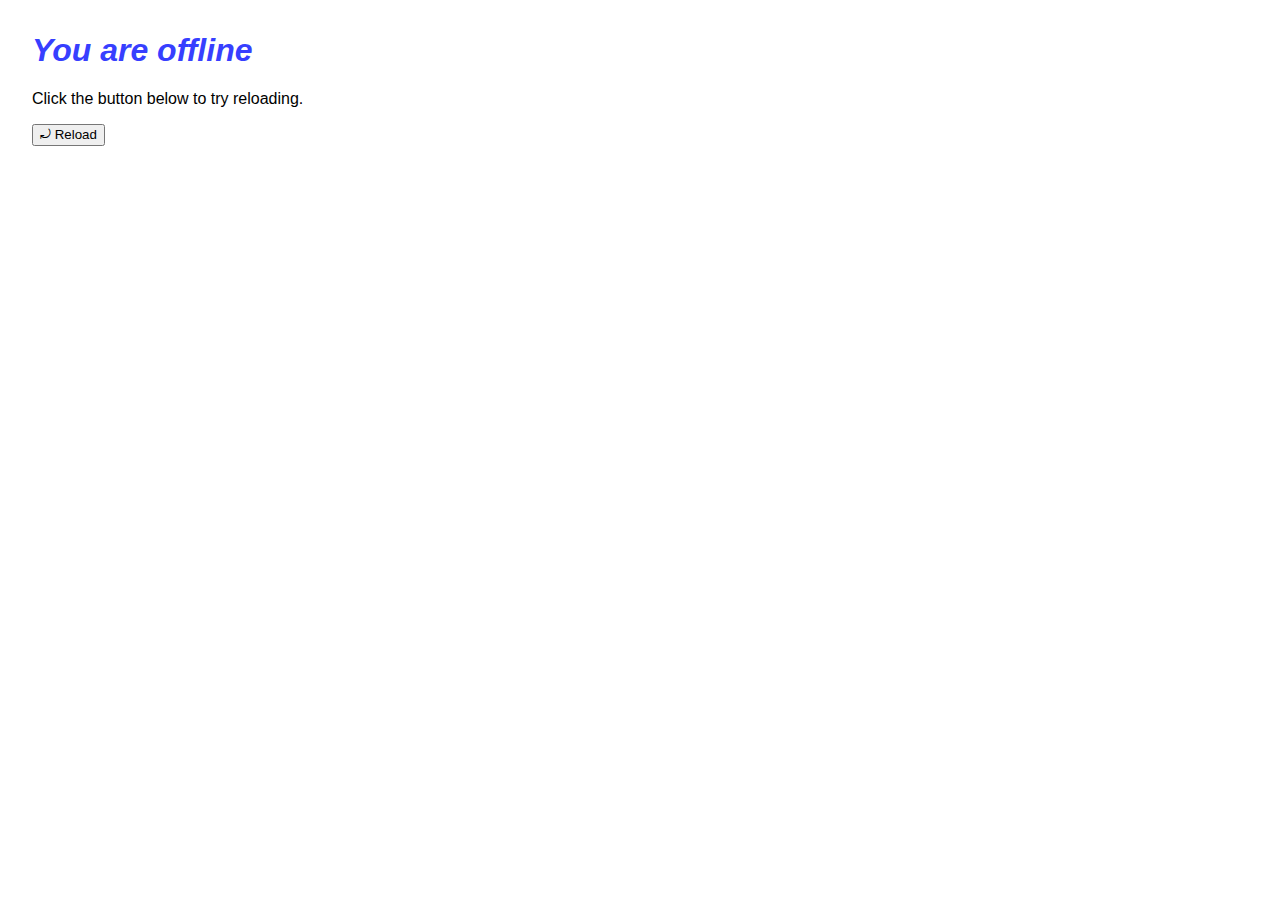
<file: offline.html>
<!DOCTYPE html>
<html lang="en">
  <head>
    <meta charset="utf-8" />
    <meta http-equiv="X-UA-Compatible" content="IE=edge" />
    <meta name="viewport" content="width=device-width, initial-scale=1" />

    <title>You are offline</title>
    <link rel="manifest" href="/manifest.webmanifest">

    <!-- inline the webpage's stylesheet -->
    <style>
      body {
        font-family: helvetica, arial, sans-serif;
        margin: 2em;
      }

      h1 {
        font-style: italic;
        color: #373fff;
      }

      p {
        margin-block: 1rem;
      }

      button {
        display: block;
      }
    </style>
  </head>
  <body>
    <h1>You are offline</h1>

    <p>Click the button below to try reloading.</p>
    <button type="button">⤾ Reload</button>

    <!-- inline the webpage's javascript file -->
    <script>
      document.querySelector("button").addEventListener("click", () => {
        window.location.reload();
      });
    </script>
  </body>
</html>
</file>
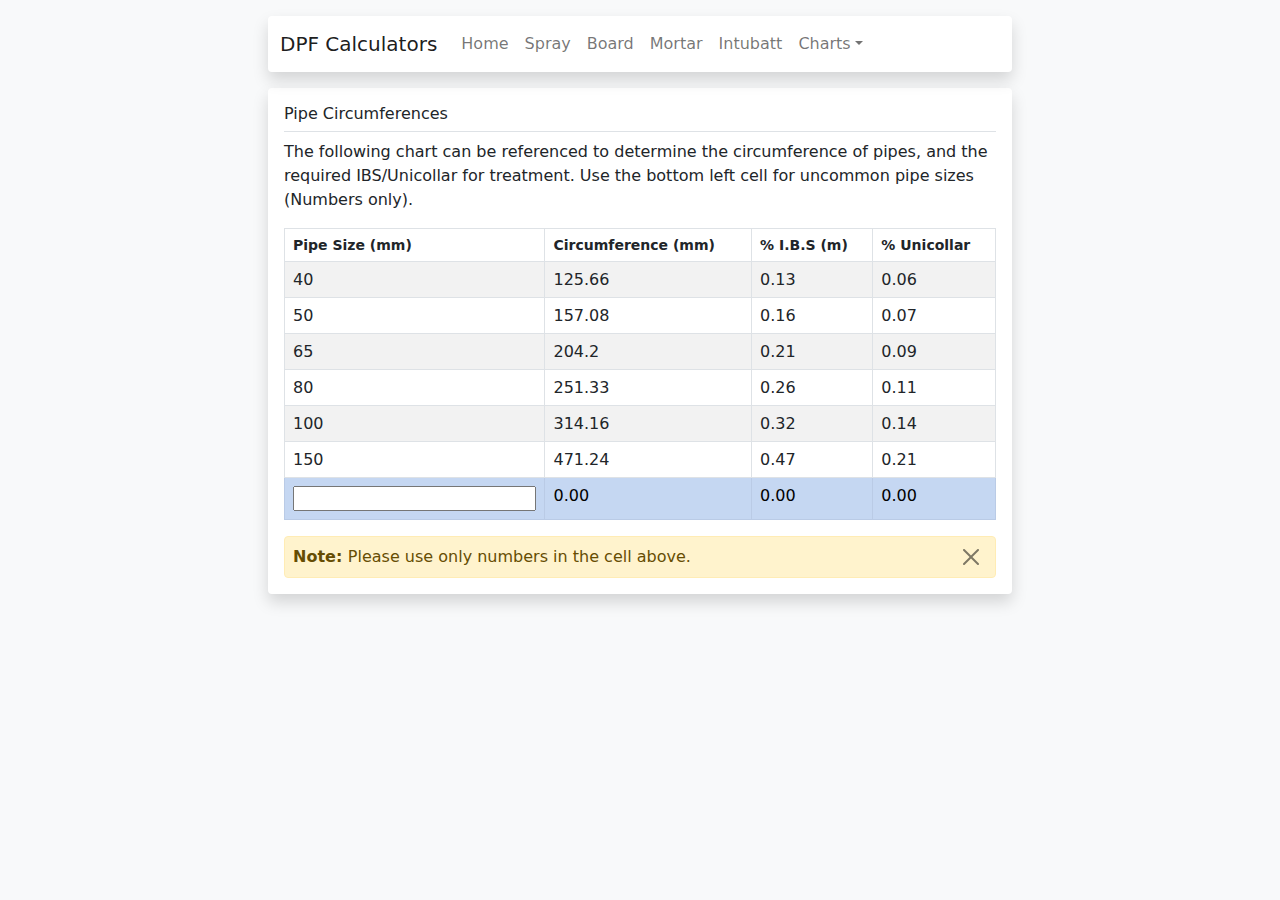
<file: pipe.html>
<html lang="en">
    <head>
        <meta charset="utf-8">
        <meta http-equiv="X-UA-Compatible" content="IE=edge">
        <meta name="viewport" content="width=device-width, initial-scale=1">
        <title>DPF Calculations</title>

        <!-- Bootstrap -->
        <link rel="manifest" href="manifest.webmanifest">
        <link rel="stylesheet" href="styles/bootstrap.min.css">
        <link rel="stylesheet" href="styles/style.css">

    </head>
    <body onload="pipeChart()" class="bg-light"> 
        <div class="container">
            <div class="container col-lg-8 my-3 p-0">
                <nav class="navbar navbar-expand-lg navbar-light bg-white shadow rounded">
                    <div class="container-fluid">
                        <a class="navbar-brand pl-3" href="#">DPF Calculators</a>
                        <button class="navbar-toggler" type="button" data-bs-toggle="collapse" data-bs-target="#navbarsExample09" aria-controls="navbarsExample09" aria-expanded="false" aria-label="Toggle navigation">
                            <span class="navbar-toggler-icon"></span>
                        </button>
                
                        <div class="collapse navbar-collapse" id="navbarsExample09">
                            <ul class="navbar-nav mr-auto">
                                <li class="nav-item active">
                                    <a class="nav-link" href="index.html">Home</a>
                                </li>
                                <li class="nav-item">
                                    <a class="nav-link" href="spray.html">Spray</a>
                                </li>
                                <li class="nav-item">
                                    <a class="nav-link" href="board.html">Board</a>
                                </li>
                                <li class="nav-item">
                                    <a class="nav-link" href="mortar.html">Mortar</a>
                                </li>
                                <li class="nav-item">
                                    <a class="nav-link" href="intubatt.html">Intubatt</a>
                                </li>
                                <li class="nav-item dropdown">
                                    <a class="nav-link dropdown-toggle" href="#" id="dropdown09" data-bs-toggle="dropdown" aria-expanded="true">Charts</a>
                                    <ul class="dropdown-menu" aria-labelledby="dropdown09">
                                        <li><a class="dropdown-item" href="#">Pipe Circumference</a></li>
                                        <li><a class="dropdown-item" href="area.html">Service Area</a></li>
                                    </ul>
                                </li>
                            </ul>
                        </div>
                    </div>
                </nav>

            </div>
            <main role="main">
                <div class="jumbotron">
                    <div class="col-lg-8 mx-auto">
                        <div class="my-3 pt-3 px-3 bg-white rounded shadow table-responsive">
                            <h6 class="border-bottom pb-2 mb-0">Pipe Circumferences</h6>
                            <p class="pt-2">The following chart can be referenced to determine the circumference of pipes, and the required IBS/Unicollar for treatment. Use the bottom left cell for uncommon pipe sizes (Numbers only).</p>
                            <table class="table table-striped table-bordered table-hover pipetable" id="myTable">
                                <thead class="thead-dark">
                                    <tr>
                                        <th data-field="pipe-size" scope="col">Pipe Size (mm)</th>
                                        <th data-field="circumference" scope="col">Circumference (mm)</th>
                                        <th data-field="ibs" scope="col">% I.B.S (m)</th>
                                        <th data-field="unicollar" scope="col">% Unicollar</th>
                                    </tr>
                                </thead>
                                <tbody>
                                    <tr>
                                        <td>40</td>
                                        <td>125.66</td>
                                        <td>0.13</td>
                                        <td>0.06</td>    
                                    </tr>
                                    <tr>
                                        <td>50</td>
                                        <td>157.08</td>
                                        <td>0.16</td>
                                        <td>0.07</td>    
                                    </tr>
                                    <tr>
                                        <td>65</td>
                                        <td>204.2</td>
                                        <td>0.21</td>
                                        <td>0.09</td>    
                                    </tr>
                                    <tr>
                                        <td>80</td>
                                        <td>251.33</td>
                                        <td>0.26</td>
                                        <td>0.11</td>    
                                    </tr>
                                    <tr>
                                        <td>100</td>
                                        <td>314.16</td>
                                        <td>0.32</td>
                                        <td>0.14</td>    
                                    </tr>
                                    <tr>
                                        <td>150</td>
                                        <td>471.24</td>
                                        <td>0.47</td>
                                        <td>0.21</td>    
                                    </tr>
                                    <tr class="table-primary">
                                        <td><input type="number" id="pipeSize"></input></td>
                                        <td id="circumference">0.00</td>
                                        <td id="ibs">0.00</td>
                                        <td id="unicollar">0.00</td>
                                    </tr>

                                </tbody>
                            </table>    
                            <div class="alert alert-warning alert-dismissible p-2  pr-4 fade fade-in show" role="alert"><strong>Note: </strong>Please use only numbers in the cell above.<button type="btn" id="pipeButt" class="btn-close pb-1" data-bs-dismiss="alert" aria-label="close"></button></div>
                        </div>
                    </div>           
                </div>
            </main>
        </div>
        <!-- Bootstrap -->
        <script src="scripts/bootstrap.min.js"></script>
        <script src="scripts/script.js"></script>

    </body>
</html>
</file>
<file: styles/style.css>
.calclinks {
    text-decoration: none;
    color: #0c0c0c;
}

.calclinks:hover {
    color: #808080;

}

.topnav {
    flex-wrap: wrap;
}

input {
    display: table-cell;
    width: 100%;
}


th {
    font-size: 14;
}


[contenteditable=true]:empty:before {
    content: attr(placeholder);
    pointer-events: none;
    display: block; /* For Firefox */
}


.pipeButt {
    align-self: center;
}

.accordion-button:not(.collapsed) {
    background-color: white !important;
    color: #0c0c0c;
}
.accordion-button.collapsed{
    outline: none;
    background-color: white !important;
}
</file>
